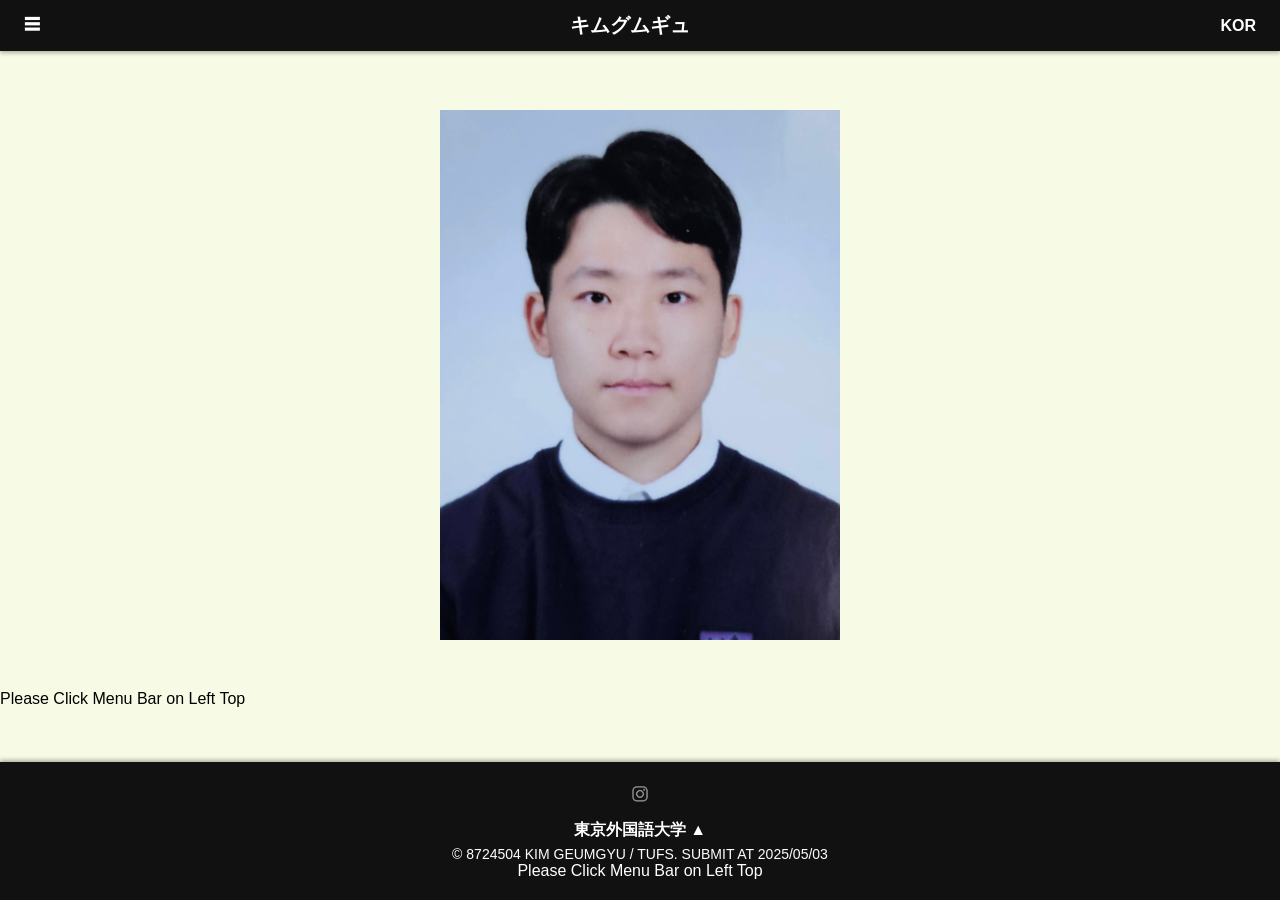
<file: index.html>
<!DOCTYPE html>
<html lang="ja">
<head>
  <meta charset="UTF-8" />
  <meta name="viewport" content="width=device-width, initial-scale=1.0">
  <title> キムグムギュ　- TUFS</title>
  <link rel="stylesheet" href="style.css">
</head>
<body>
    <div id="header-placeholder"></div>
  <main>
    <div class="main-image">
      <img src="assets/myphoto.jpg" alt="ECHO Cover">
   
    </div>
  
  </main>
  <div>Please Click Menu Bar on Left Top</div>
  <div id="footer-placeholder"></div>
 
  
</body>
<script>
</script>
<script src="header.js"></script>
<script src="footer.js"></script>
</html>
</file>
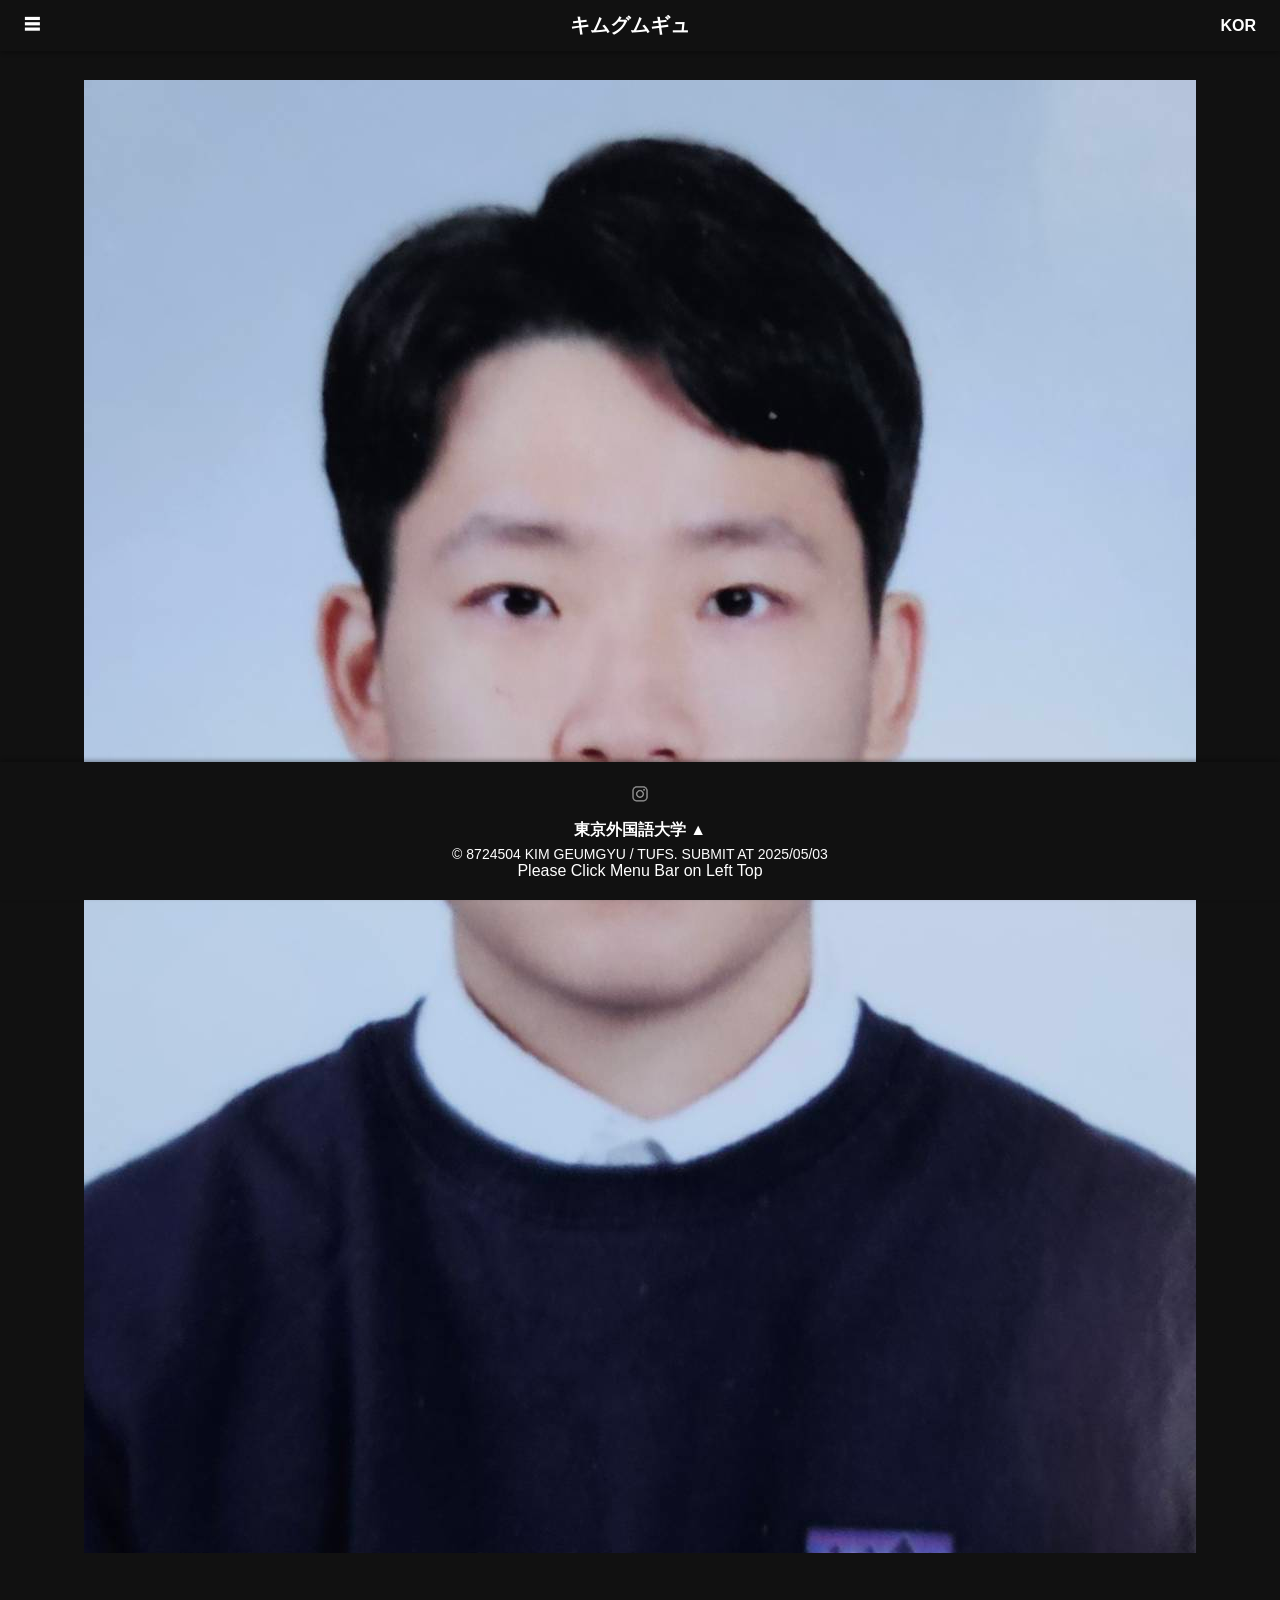
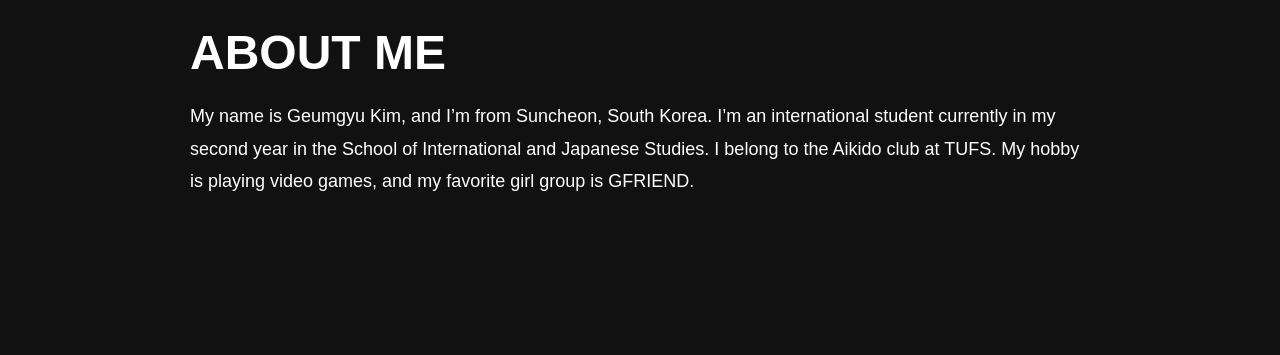
<file: aboutme.html>
<!DOCTYPE html>
<html lang="ja">
<head>
  <meta charset="UTF-8">
  <meta name="viewport" content="width=device-width, initial-scale=1.0">
  <title>ABOUT ME - キムグムギュ</title>
  <link rel="stylesheet" href="style.css">
  <style>
    body {
      margin: 0;
      background-color: #111;
      color: white;
      font-family: 'Arial', sans-serif;
    }

  
    .main-photo {
      display: flex;
      justify-content: center;
      margin-top: 20px;
    }

    .main-photo img {
      max-width: 90%;
      height: auto;
    }

    .about-section {
      padding: 40px 20px;
      max-width: 900px;
      margin: 0 auto;
    }

    .about-section h1 {
      font-size: 48px;
      margin-bottom: 20px;
    }

    .about-section p {
      line-height: 1.8;
      font-size: 18px;
    }
  </style>
</head>
<body>
    <div id="header-placeholder"></div>

  <div class="main-photo">
    <img src="assets/myphoto.jpg" alt="Kim Geumgyu Photo">
  </div>

  <div class="about-section">
    <h1>ABOUT ME</h1>
    <p>
        My name is Geumgyu Kim, and I’m from Suncheon, South Korea.
        I’m an international student currently in my second year in the School of International and Japanese Studies.
        I belong to  <a href="https://www.instagram.com/tufs_aikido/">the Aikido club</a>   at TUFS.
        My hobby is playing video games, and my favorite girl group is 
        <a href="https://www.youtube.com/channel/UCRDd3x33kfF0IW6g2MRUkRw">GFRIEND</a>.  
    </p>
  </div>
  
</body>
<div id="footer-placeholder"></div>
<script src="header.js"></script>
<script src="footer.js"></script>
</html>
</file>
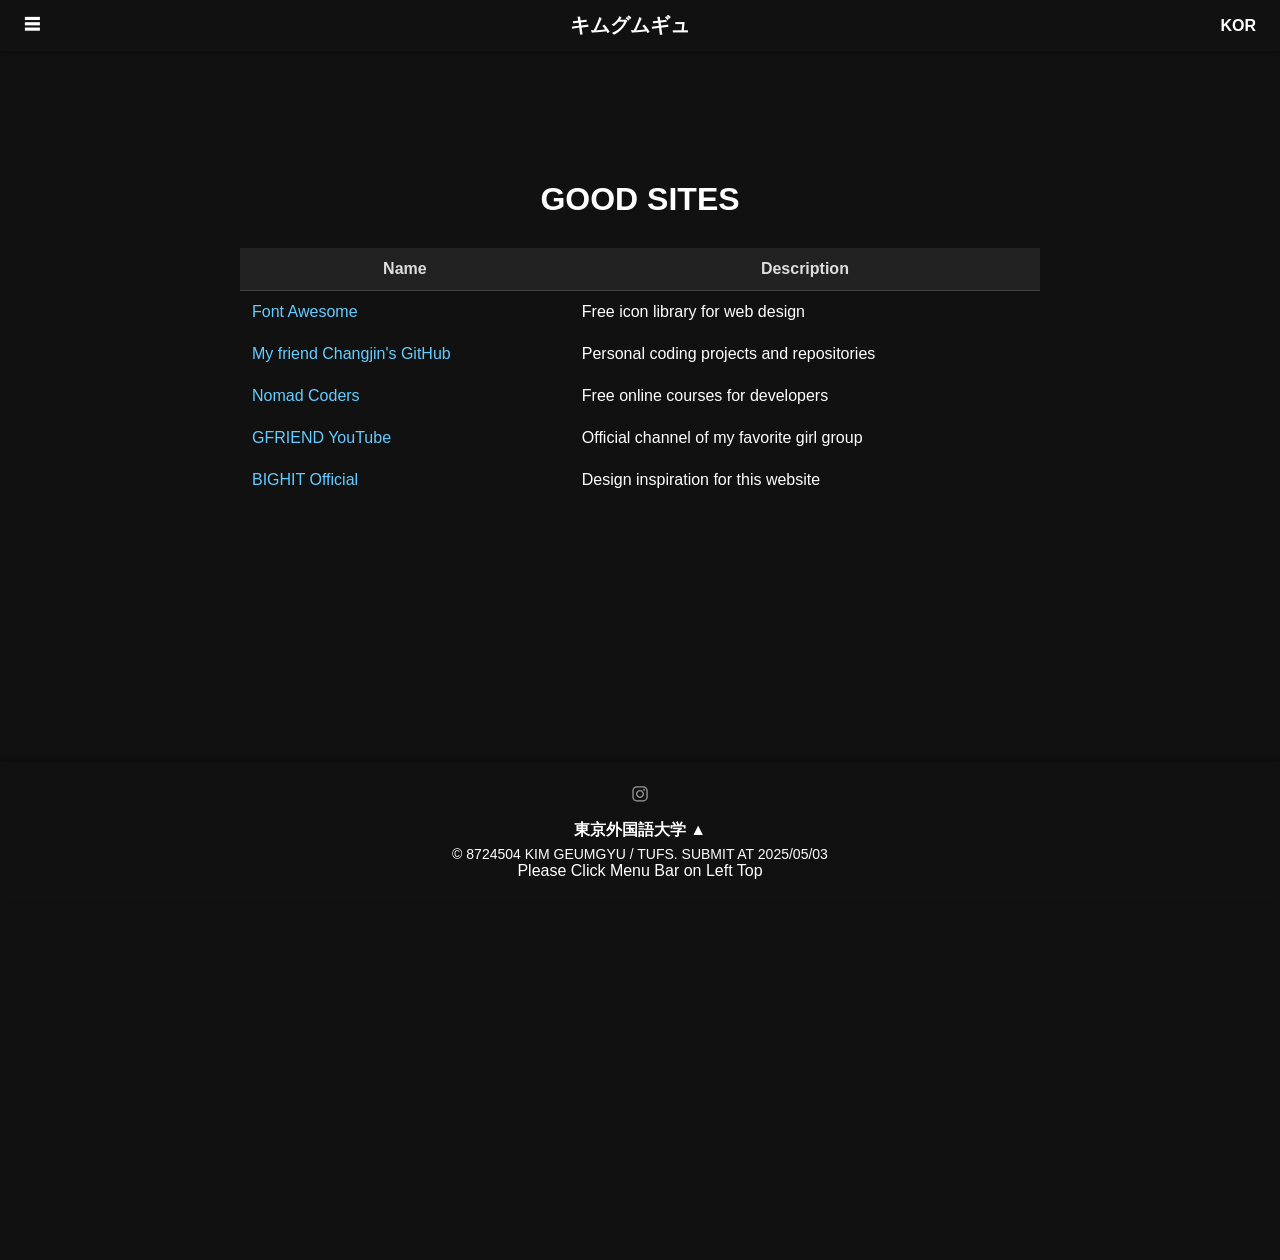
<file: goodsite.html>
<!DOCTYPE html>
<html lang="ja">
<head>
  <meta charset="UTF-8">
  <meta name="viewport" content="width=device-width, initial-scale=1.0">
  <title>ABOUT ME - キムグムギュ</title>
  <link rel="stylesheet" href="style.css">
  <style>
    body {
      margin: 0;
      background-color: #111;
      color: white;
      font-family: 'Arial', sans-serif;
    }

  
    .main-photo {
      display: flex;
      justify-content: center;
      margin-top: 20px;
    }

    .main-photo img {
      max-width: 90%;
      height: auto;
    }

    .about-section {
      padding: 40px 20px;
      max-width: 900px;
      margin: 0 auto;
    }

    .about-section h1 {
      font-size: 48px;
      margin-bottom: 20px;
    }

    .about-section p {
      line-height: 1.8;
      font-size: 18px;
    }
  </style>
</head>
<body>
    <div id="header-placeholder"></div>

  <div class="about-section">
    <main style="padding: 60px 20px; color: white; background-color: #111; min-height: 100vh;">
        <h1 style="text-align: center; font-size: 32px; margin-bottom: 30px;">GOOD SITES</h1>
        <table style="width: 100%; max-width: 800px; margin: auto; border-collapse: collapse;">
          <thead>
            <tr style="background-color: #222; color: #ddd;">
              <th style="padding: 12px; border-bottom: 1px solid #444;">Name</th>
              <th style="padding: 12px; border-bottom: 1px solid #444;">Description</th>
            </tr>
          </thead>
          <tbody>
            <tr>
              <td style="padding: 12px;"><a href="https://fontawesome.com/" target="_blank" style="color: #66ccff;">Font Awesome</a></td>
              <td style="padding: 12px;">Free icon library for web design</td>
            </tr>
            <tr>
              <td style="padding: 12px;"><a href="https://github.com/kurosawaruby0117" target="_blank" style="color: #66ccff;">My friend Changjin's GitHub</a></td>
              <td style="padding: 12px;">Personal coding projects and repositories</td>
            </tr>
            <tr>
              <td style="padding: 12px;"><a href="https://nomadcoders.co/" target="_blank" style="color: #66ccff;">Nomad Coders</a></td>
              <td style="padding: 12px;">Free online courses for developers</td>
            </tr>
            <tr>
              <td style="padding: 12px;"><a href="https://www.youtube.com/channel/UCRDd3x33kfF0IW6g2MRUkRw" target="_blank" style="color: #66ccff;">GFRIEND YouTube</a></td>
              <td style="padding: 12px;">Official channel of my favorite girl group</td>
            </tr>
            <tr>
              <td style="padding: 12px;"><a href="https://ibighit.com/" target="_blank" style="color: #66ccff;">BIGHIT Official</a></td>
              <td style="padding: 12px;">Design inspiration for this website</td>
            </tr>
          </tbody>
        </table>
      </main>
      
  </div>
  
</body>
<div id="footer-placeholder"></div>
<script src="header.js"></script>
<script src="footer.js"></script>
</html>
</file>
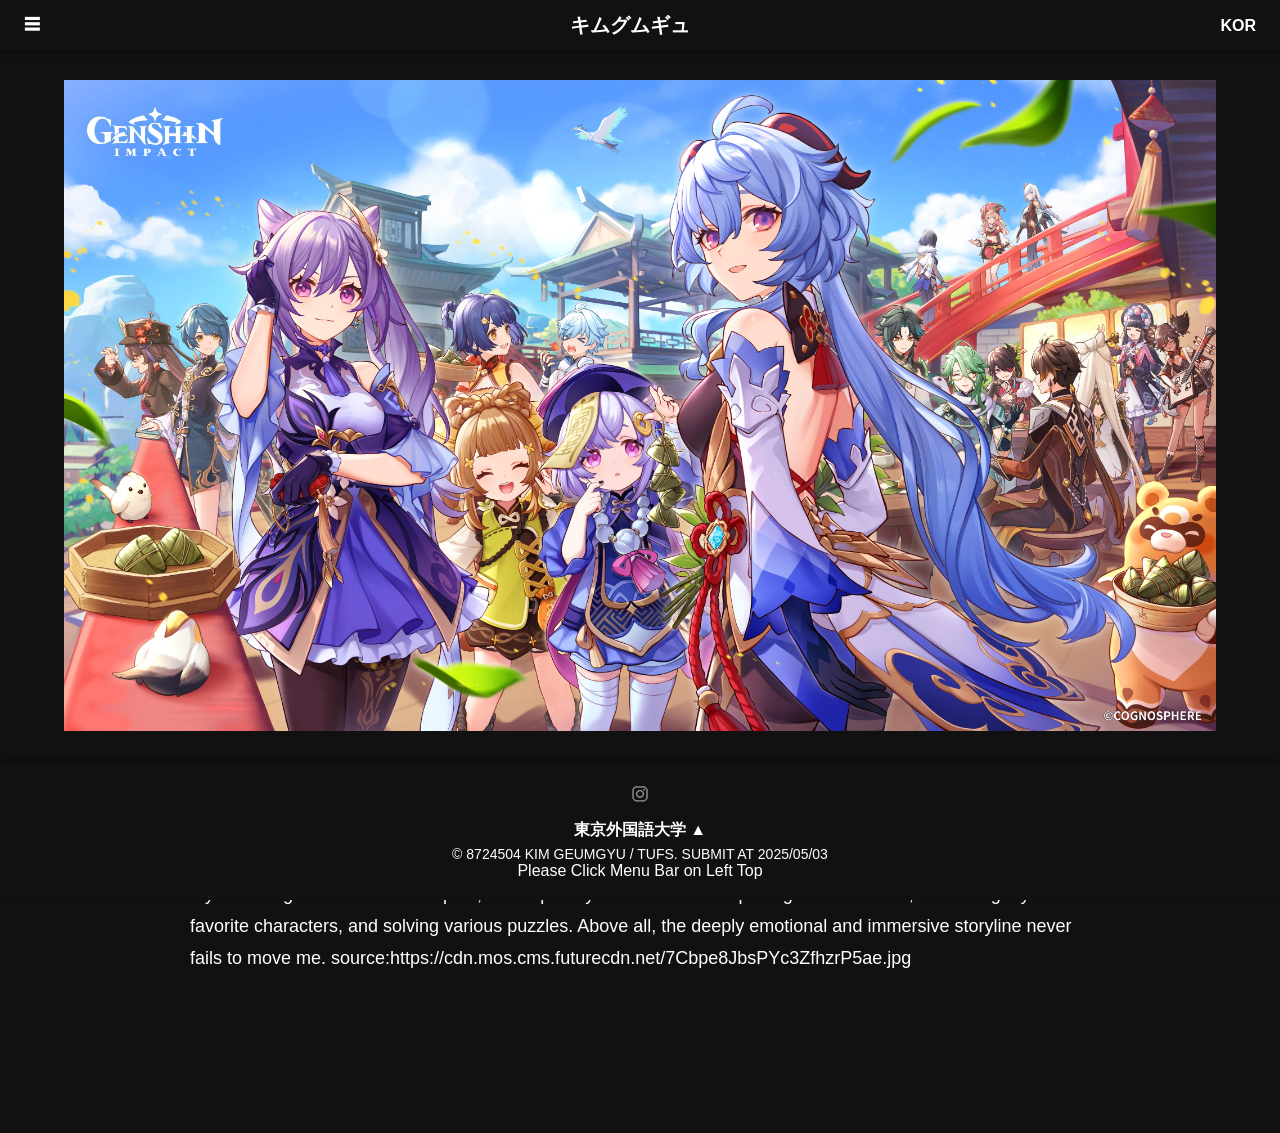
<file: myfavoritegame.html>
<!DOCTYPE html>
<html lang="ja">
<head>
  <meta charset="UTF-8">
  <meta name="viewport" content="width=device-width, initial-scale=1.0">
  <title>My Favorite Game- キムグムギュ</title>
  <link rel="stylesheet" href="style.css">
  <style>
    body {
      margin: 0;
      background-color: #111;
      color: white;
      font-family: 'Arial', sans-serif;
    }

  
    .main-photo {
      display: flex;
      justify-content: center;
      margin-top: 20px;
    }

    .main-photo img {
      max-width: 90%;
      height: auto;
    }

    .about-section {
      padding: 40px 20px;
      max-width: 900px;
      margin: 0 auto;
    }

    .about-section h1 {
      font-size: 48px;
      margin-bottom: 20px;
    }

    .about-section p {
      line-height: 1.8;
      font-size: 18px;
    }
  </style>
</head>
<body>
    <div id="header-placeholder"></div>

  <div class="main-photo">
    <img src="assets/genshin.jpg" alt="Kim Geumgyu Photo">
  </div>

  <div class="about-section">
    <h1>My Favorite Game: Genshin Impact</h1>
    <p>
        My favorite game is Genshin Impact, developed by miHoYo.
        I love exploring the vast world, controlling my favorite characters, and solving various puzzles.
        Above all, the deeply emotional and immersive storyline never fails to move me.
        source:https://cdn.mos.cms.futurecdn.net/7Cbpe8JbsPYc3ZfhzrP5ae.jpg        
    </p>
  </div>
  
</body>
<div id="footer-placeholder"></div>
<script src="header.js"></script>
<script src="footer.js"></script>
</html>
</file>
<file: style.css>
body {
    margin: 0;
    background-color: #f7fbe5;
    font-family: 'Arial', sans-serif;
  }
  
  header {
    display: flex;
    justify-content: space-between;
    align-items: center;
    background-color: #c5c5b7;
    padding: 10px 20px;
    font-weight: bold;
  }
  
  .title {
    font-size: 20px;
  }
  
  .main-image {
    display: flex;
    justify-content: center;
    align-items: center;
    padding: 50px 0;
  }
  
  .main-image img {
    width: 400px;
    max-width: 90%;
  }
  
  footer {
    background-color: #1a1a1a;
    color: white;
    text-align: center;
    padding: 20px 10px;
  }
  
  .sns-icons span {
    margin: 0 5px;
    font-size: 20px;
  }
  body {
    margin: 0;
    font-family: 'Arial', sans-serif;
    background-color: #f7fbe5;
  }
  
  header {
    display: flex;
    justify-content: space-between;
    background-color: #c5c5b7;
    padding: 10px 20px;
    font-weight: bold;
  }
  
  .menu-icon, .language {
    cursor: pointer;
  }
  
  /* 햄버거 메뉴 오버레이 */
  .menu-overlay {
    position: fixed;
    top: 0; left: 0;
    width: 100%; height: 100%;
    background-color: rgba(0,0,0,0.9);
    display: none;
    z-index: 1000;
    color: white;
  }
  
  .close-btn {
    font-size: 28px;
    padding: 20px;
    cursor: pointer;
  }
  
  .overlay-content {
    display: flex;
    justify-content: space-around;
    margin-top: 50px;
  }
  
  .left-menu, .right-menu {
    flex: 1;
    padding: 20px;
  }
  
  .left-menu p, .right-menu p {
    font-size: 20px;
    margin: 10px 0;
  }
  
  .left-menu .selected {
    font-weight: bold;
    border-bottom: 2px solid white;
  }
  
  hr {
    border: 0.5px solid gray;
    margin: 5px 0;
  }
  
  .right-menu ul {
    list-style: none;
    padding-left: 0;
  }
  
  .right-menu li {
    margin: 5px 0;
  }
  footer {
    background-color: #111;
    color: white;
    text-align: center;
    padding: 20px 0;
  }
  
  .footer-content {
    display: flex;
    flex-direction: column;
    align-items: center;
  }
  
  .sns-icons {
    display: flex;
    gap: 10px;
    margin-bottom: 10px;
  }
  
  .sns-icons img {
    width: 32px;
    height: 32px;
    opacity: 0.8;
    transition: 0.3s;
    cursor: pointer;
  }
  
  .sns-icons img:hover {
    opacity: 1;
  }
  
  .family-sites {
    font-weight: bold;
    margin-bottom: 5px;
  }
  
  .arrow {
    font-size: 12px;
  }
  /* 헤더 고정 */
header {
    position: fixed;
    top: 0;
    left: 0;
    width: 100%;
    background-color: #111;
    color: white;
    padding: 12px 24px;
    display: flex;
    justify-content: space-between;
    align-items: center;
    z-index: 1000;
    box-shadow: 0 2px 4px rgba(0, 0, 0, 0.3);
  }
  
  /* 푸터 고정 */
  footer {
    position: fixed;
    bottom: 0;
    left: 0;
    width: 100%;
    background-color: #111;
    color: white;
    text-align: center;
    padding: 12px 0;
    z-index: 1000;
    box-shadow: 0 -2px 4px rgba(0, 0, 0, 0.3);
  }
  
  /* 본문은 위아래 공간 확보 */
  body {
    margin: 0;
    padding-top: 60px;   /* 헤더 높이만큼 */
    padding-bottom: 60px; /* 푸터 높이만큼 */
    font-family: 'Arial', sans-serif;
    background-color: #f7fbe5;
  }
  
  header {
    position: fixed;
    top: 0;
    left: 0;
    width: 100%;
    background-color: #111;
    color: white;
    z-index: 1000;
    box-shadow: 0 2px 4px rgba(0, 0, 0, 0.3);
  }
  
  .header-inner {
    max-width: 1200px;
    margin: 0 auto;
    display: flex;
    align-items: center;
    justify-content: space-between;
    padding: 12px 24px;
    box-sizing: border-box;
    width: 100%;
  }
  
  body {
    padding-bottom: 100px; /* footer 높이만큼 여백 확보 */
  }
  .header-inner {
    max-width: 1200px;
    margin: 0 auto;
    display: flex;
    align-items: center;
    justify-content: space-between;
    padding: 12px 24px;
    box-sizing: border-box;
    width: 100%;
    overflow: visible; /* 혹시라도 hidden이면 visible로 */
  }
  header {
    box-sizing: border-box;
  }
  a {
    color: inherit;           /* 부모 요소의 색상 상속 */
    text-decoration: none;   /* 밑줄 제거 */
  }
  a {
    color: white;
    text-decoration: none;
  }
  
  a:hover {
    text-decoration: underline;
  }
  
  a.active {
    border-bottom: 2px solid white;
    padding-bottom: 2px;
    font-weight: bold;
  }
</file>
